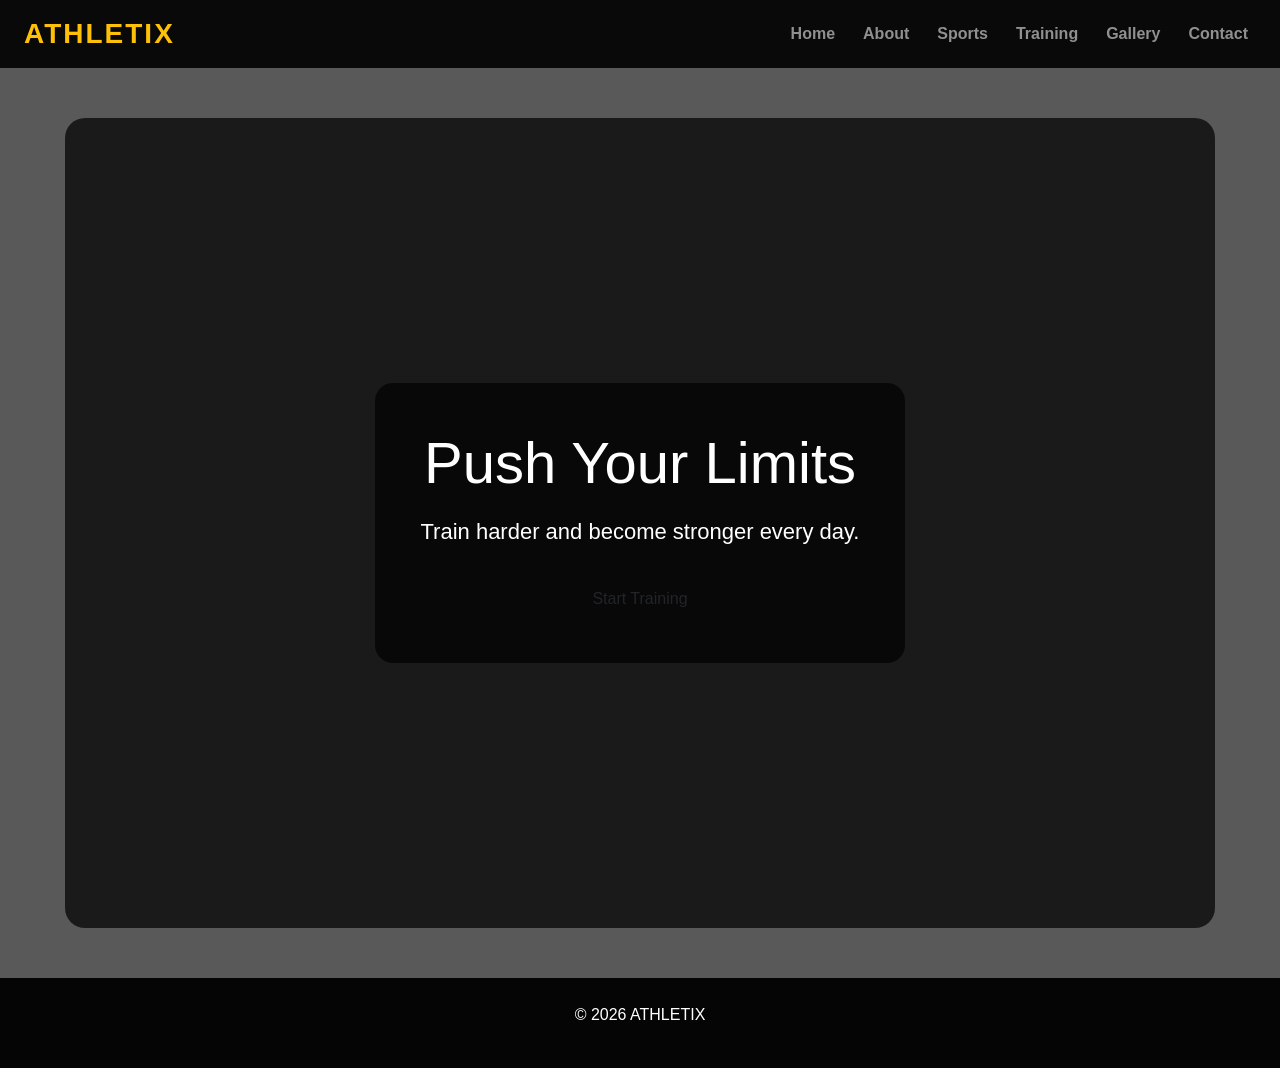
<file: index.html>
<!DOCTYPE html>
<html>
<head>
    <link href="https://cdn.jsdelivr.net/npm/bootstrap@5.3.3/dist/css/bootstrap.min.css" rel="stylesheet">
  <title>ATHLETIX</title>
  <link rel="stylesheet" href="style.css">
</head>

<body>

<header>
  <nav class="navbar navbar-expand-lg navbar-dark bg-dark px-4">
  
  <a class="navbar-brand fw-bold text-warning" href="index.html">
    ATHLETIX
  </a>

  <button class="navbar-toggler" type="button"
    data-bs-toggle="collapse"
    data-bs-target="#navbarNav">

    <span class="navbar-toggler-icon"></span>
  </button>

  <div class="collapse navbar-collapse" id="navbarNav">

    <ul class="navbar-nav ms-auto">

      <li class="nav-item">
        <a class="nav-link" href="index.html">Home</a>
      </li>

      <li class="nav-item">
        <a class="nav-link" href="about.html">About</a>
      </li>

      <li class="nav-item">
        <a class="nav-link" href="sports.html">Sports</a>
      </li>

      <li class="nav-item">
        <a class="nav-link" href="training.html">Training</a>
      </li>

      <li class="nav-item">
        <a class="nav-link" href="gallery.html">Gallery</a>
      </li>

      <li class="nav-item">
        <a class="nav-link" href="contact.html">Contact</a>
      </li>

    </ul>

  </div>

</nav>
</header>

<section class="hero">
  <div>
    <h1>Push Your Limits</h1>
    <p>Train harder and become stronger every day.</p>
    <a href="training.html" class="btn">Start Training</a>
  </div>
</section>

<footer>
  <p>&copy; 2026 ATHLETIX</p>
</footer>
<script src="https://cdn.jsdelivr.net/npm/bootstrap@5.3.3/dist/js/bootstrap.bundle.min.js"></script>

</body>
</html>
</file>
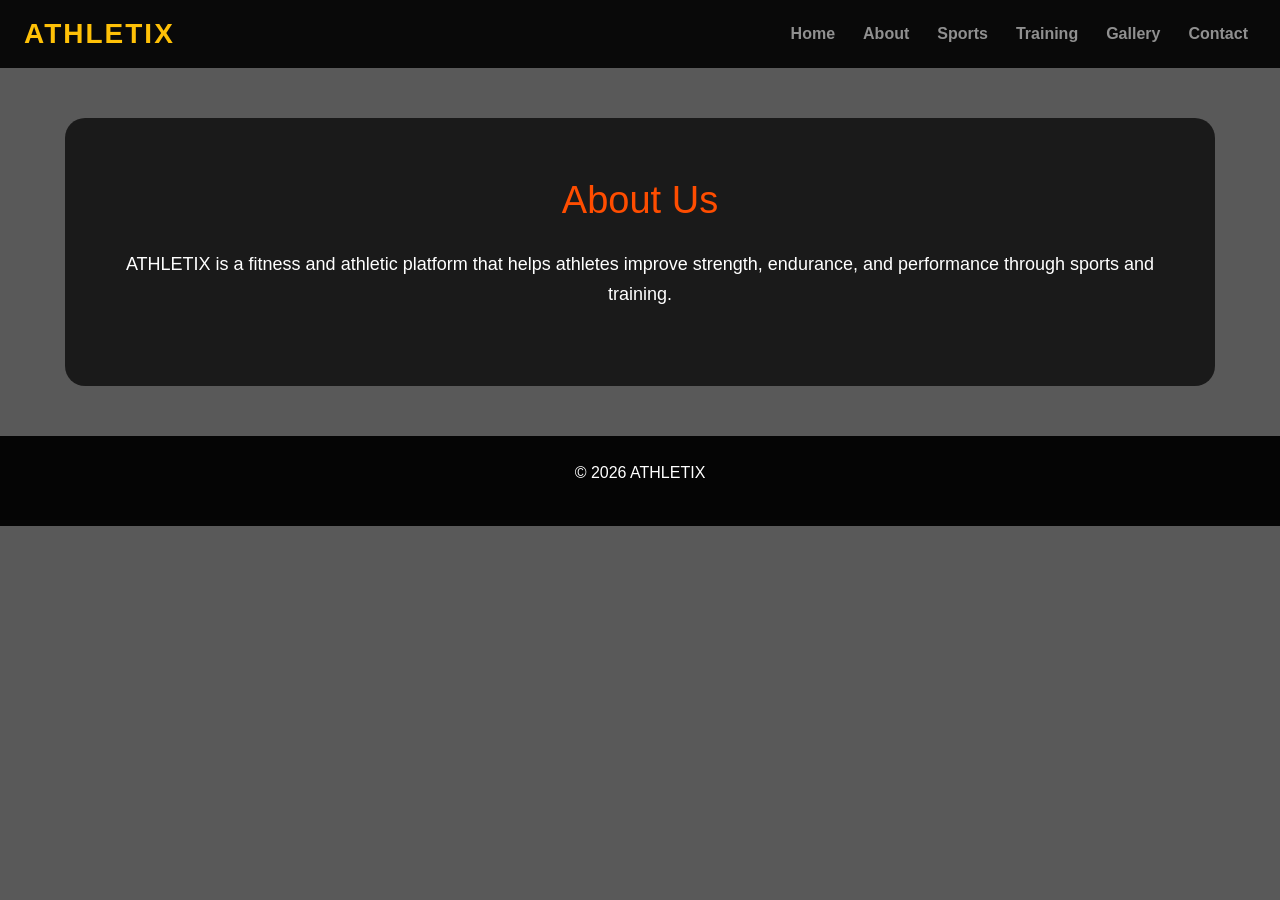
<file: about.html>
<!DOCTYPE html>
<html>
<head>
    <link href="https://cdn.jsdelivr.net/npm/bootstrap@5.3.3/dist/css/bootstrap.min.css" rel="stylesheet">
  <title>About - ATHLETIX</title>
  <link rel="stylesheet" href="style.css">
</head>

<body>

<header>
  <nav class="navbar navbar-expand-lg navbar-dark bg-dark px-4">
  
  <a class="navbar-brand fw-bold text-warning" href="index.html">
    ATHLETIX
  </a>

  <button class="navbar-toggler" type="button"
    data-bs-toggle="collapse"
    data-bs-target="#navbarNav">

    <span class="navbar-toggler-icon"></span>
  </button>

  <div class="collapse navbar-collapse" id="navbarNav">

    <ul class="navbar-nav ms-auto">

      <li class="nav-item">
        <a class="nav-link" href="index.html">Home</a>
      </li>

      <li class="nav-item">
        <a class="nav-link" href="about.html">About</a>
      </li>

      <li class="nav-item">
        <a class="nav-link" href="sports.html">Sports</a>
      </li>

      <li class="nav-item">
        <a class="nav-link" href="training.html">Training</a>
      </li>

      <li class="nav-item">
        <a class="nav-link" href="gallery.html">Gallery</a>
      </li>

      <li class="nav-item">
        <a class="nav-link" href="contact.html">Contact</a>
      </li>

    </ul>

  </div>

</nav>
</header>

<section>
  <h2>About Us</h2>

  <p>
    ATHLETIX is a fitness and athletic platform that helps athletes improve
    strength, endurance, and performance through sports and training.
  </p>
</section>

<footer>
  <p>&copy; 2026 ATHLETIX</p>
</footer>
<script src="https://cdn.jsdelivr.net/npm/bootstrap@5.3.3/dist/js/bootstrap.bundle.min.js"></script>

</body>
</html>
</file>
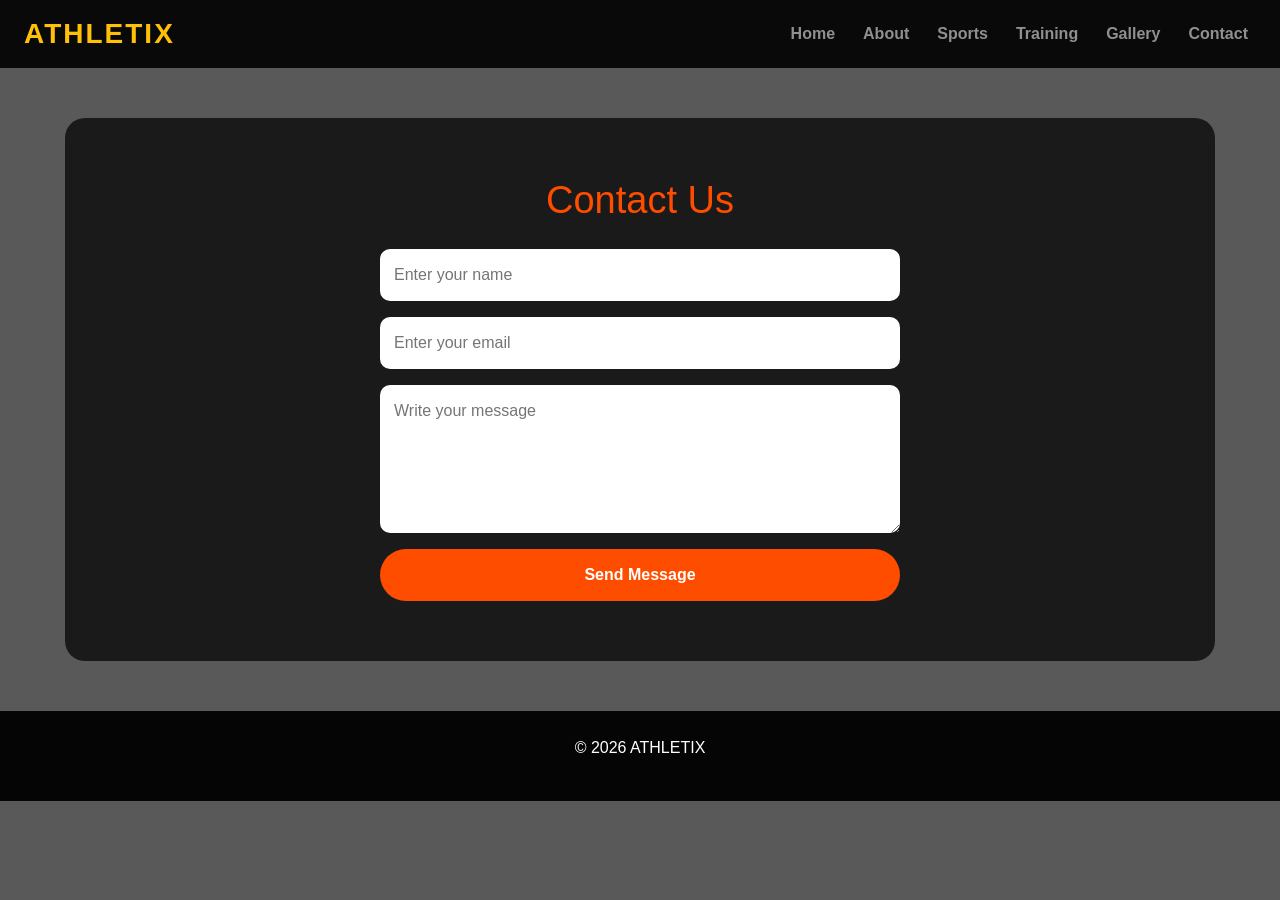
<file: contact.html>
<!DOCTYPE html>
<html>
<head>
    <link href="https://cdn.jsdelivr.net/npm/bootstrap@5.3.3/dist/css/bootstrap.min.css" rel="stylesheet">
  <title>Contact - ATHLETIX</title>
  <link rel="stylesheet" href="style.css">
</head>

<body>

<header>
  <nav class="navbar navbar-expand-lg navbar-dark bg-dark px-4">
  
  <a class="navbar-brand fw-bold text-warning" href="index.html">
    ATHLETIX
  </a>

  <button class="navbar-toggler" type="button"
    data-bs-toggle="collapse"
    data-bs-target="#navbarNav">

    <span class="navbar-toggler-icon"></span>
  </button>

  <div class="collapse navbar-collapse" id="navbarNav">

    <ul class="navbar-nav ms-auto">

      <li class="nav-item">
        <a class="nav-link" href="index.html">Home</a>
      </li>

      <li class="nav-item">
        <a class="nav-link" href="about.html">About</a>
      </li>

      <li class="nav-item">
        <a class="nav-link" href="sports.html">Sports</a>
      </li>

      <li class="nav-item">
        <a class="nav-link" href="training.html">Training</a>
      </li>

      <li class="nav-item">
        <a class="nav-link" href="gallery.html">Gallery</a>
      </li>

      <li class="nav-item">
        <a class="nav-link" href="contact.html">Contact</a>
      </li>

    </ul>

  </div>

</nav>
  
</header>

<section>
  <h2>Contact Us</h2>

  <form onsubmit="showMessage(); return false;">
    <input type="text" placeholder="Enter your name" required>

    <input type="email" placeholder="Enter your email" required>

    <textarea rows="5" placeholder="Write your message"></textarea>

    <button type="submit">Send Message</button>
  </form>
</section>

<footer>
  <p>&copy; 2026 ATHLETIX</p>
</footer>
<script src="https://cdn.jsdelivr.net/npm/bootstrap@5.3.3/dist/js/bootstrap.bundle.min.js"></script>

</body>
</html>
</file>
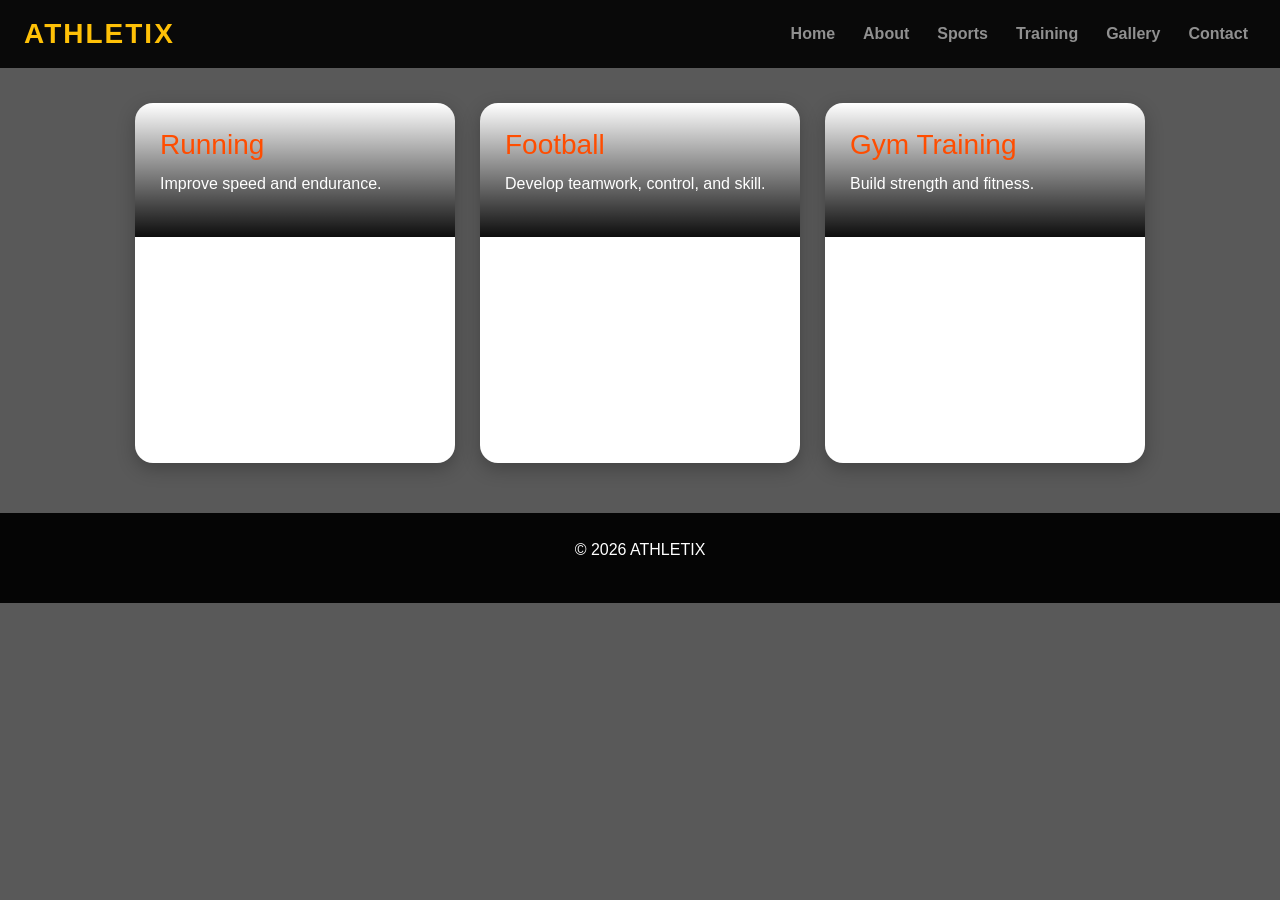
<file: sports.html>
<!DOCTYPE html>
<html>
<head>
    <link href="https://cdn.jsdelivr.net/npm/bootstrap@5.3.3/dist/css/bootstrap.min.css" rel="stylesheet">
  <title>Sports - ATHLETIX</title>
  <link rel="stylesheet" href="style.css">
</head>

<body>

<header>
    <nav class="navbar navbar-expand-lg navbar-dark bg-dark px-4">
  
  <a class="navbar-brand fw-bold text-warning" href="index.html">
    ATHLETIX
  </a>

  <button class="navbar-toggler" type="button"
    data-bs-toggle="collapse"
    data-bs-target="#navbarNav">

    <span class="navbar-toggler-icon"></span>
  </button>

  <div class="collapse navbar-collapse" id="navbarNav">

    <ul class="navbar-nav ms-auto">

      <li class="nav-item">
        <a class="nav-link" href="index.html">Home</a>
      </li>

      <li class="nav-item">
        <a class="nav-link" href="about.html">About</a>
      </li>

      <li class="nav-item">
        <a class="nav-link" href="sports.html">Sports</a>
      </li>

      <li class="nav-item">
        <a class="nav-link" href="training.html">Training</a>
      </li>

      <li class="nav-item">
        <a class="nav-link" href="gallery.html">Gallery</a>
      </li>

      <li class="nav-item">
        <a class="nav-link" href="contact.html">Contact</a>
      </li>

    </ul>

  </div>

</nav>
<div class="cards">

  <div class="card sport-card"
    style="background-image:url('https://images.unsplash.com/photo-1552674605-db6ffd4facb5');">
    <div class="overlay">
      <h3>Running</h3>
      <p>Improve speed and endurance.</p>
    </div>
  </div>

  <div class="card sport-card"
    style="background-image:url('https://images.unsplash.com/photo-1575361204480-aadea25e6e68');">
    <div class="overlay">
      <h3>Football</h3>
      <p>Develop teamwork, control, and skill.</p>
    </div>
  </div>

  <div class="card sport-card"
    style="background-image:url('https://images.unsplash.com/photo-1571019614242-c5c5dee9f50b');">
    <div class="overlay">
      <h3>Gym Training</h3>
      <p>Build strength and fitness.</p>
    </div>
  </div>

</div>
  </div>

</div>
</section>

<footer>
  <p>&copy; 2026 ATHLETIX</p>
</footer>
<script src="https://cdn.jsdelivr.net/npm/bootstrap@5.3.3/dist/js/bootstrap.bundle.min.js"></script>

</body>
</html>
</file>
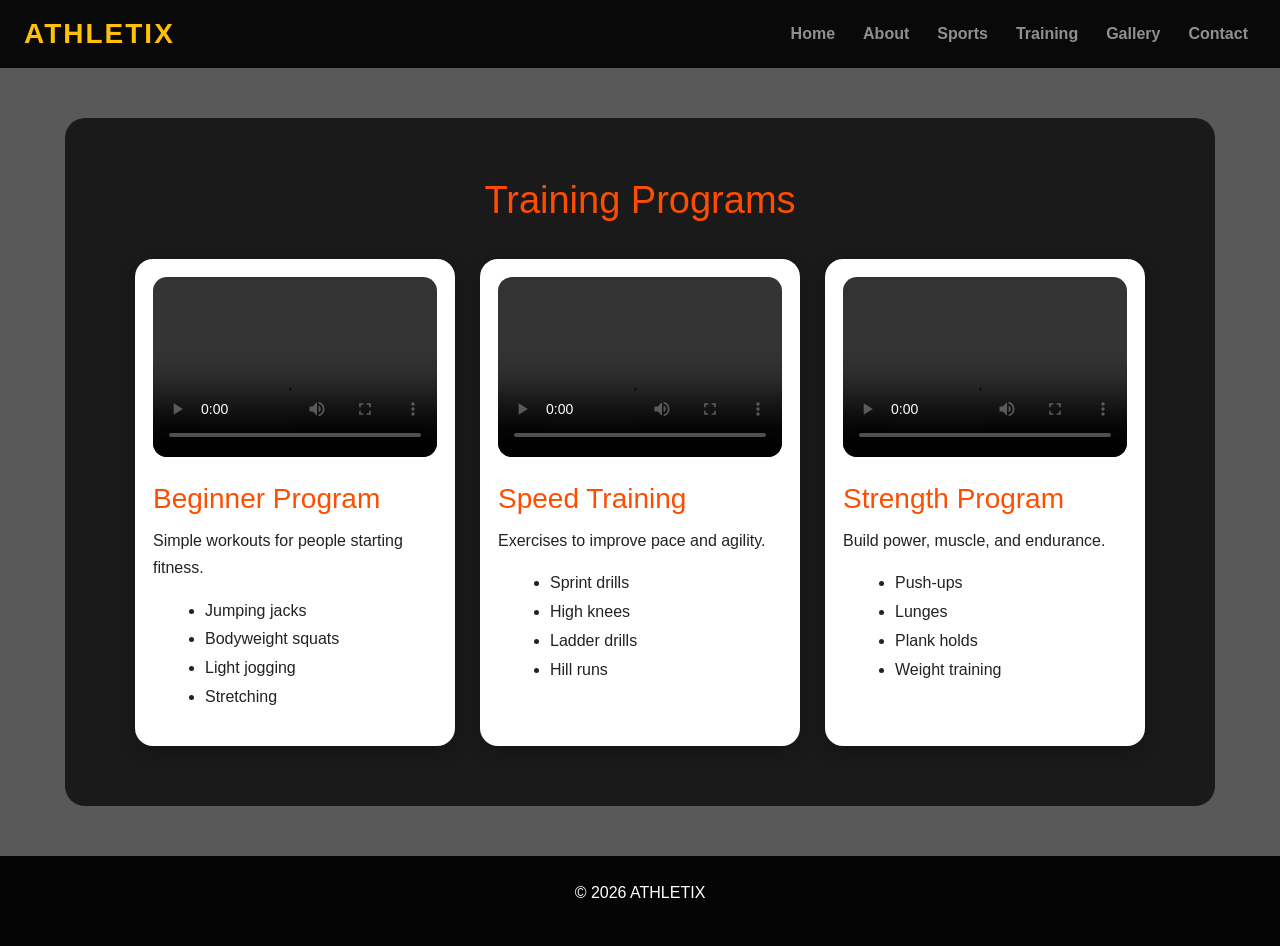
<file: training.html>
<!DOCTYPE html>
<html>
<head>
    <link href="https://cdn.jsdelivr.net/npm/bootstrap@5.3.3/dist/css/bootstrap.min.css" rel="stylesheet">
  <title>Training - ATHLETIX</title>
  <link rel="stylesheet" href="style.css">
</head>

<body>

<header>

  <nav class="navbar navbar-expand-lg navbar-dark bg-dark px-4">
  
  <a class="navbar-brand fw-bold text-warning" href="index.html">
    ATHLETIX
  </a>

  <button class="navbar-toggler" type="button"
    data-bs-toggle="collapse"
    data-bs-target="#navbarNav">

    <span class="navbar-toggler-icon"></span>
  </button>

  <div class="collapse navbar-collapse" id="navbarNav">

    <ul class="navbar-nav ms-auto">

      <li class="nav-item">
        <a class="nav-link" href="index.html">Home</a>
      </li>

      <li class="nav-item">
        <a class="nav-link" href="about.html">About</a>
      </li>

      <li class="nav-item">
        <a class="nav-link" href="sports.html">Sports</a>
      </li>

      <li class="nav-item">
        <a class="nav-link" href="training.html">Training</a>
      </li>

      <li class="nav-item">
        <a class="nav-link" href="gallery.html">Gallery</a>
      </li>

      <li class="nav-item">
        <a class="nav-link" href="contact.html">Contact</a>
      </li>

    </ul>

  </div>

</nav>
</header>


  <section>
  <h2>Training Programs</h2>

  <div class="training-cards">

    <div class="training-card">
      <video controls>
        <source src="https://videos.pexels.com/video-files/4754024/4754024-uhd_2560_1440_30fps.mp4" type="video/mp4">
      </video>
      <h3>Beginner Program</h3>
      <p>Simple workouts for people starting fitness.</p>
      <ul>
        <li>Jumping jacks</li>
        <li>Bodyweight squats</li>
        <li>Light jogging</li>
        <li>Stretching</li>
      </ul>
    </div>

    <div class="training-card">
      <video controls>
        <source src="https://videos.pexels.com/video-files/2795749/2795749-uhd_2560_1440_25fps.mp4" type="video/mp4">
      </video>
      <h3>Speed Training</h3>
      <p>Exercises to improve pace and agility.</p>
      <ul>
        <li>Sprint drills</li>
        <li>High knees</li>
        <li>Ladder drills</li>
        <li>Hill runs</li>
      </ul>
    </div>

    <div class="training-card">
      <video controls>
        <source src="https://videos.pexels.com/video-files/4761713/4761713-uhd_2560_1440_30fps.mp4" type="video/mp4">
      </video>
      <h3>Strength Program</h3>
      <p>Build power, muscle, and endurance.</p>
      <ul>
        <li>Push-ups</li>
        <li>Lunges</li>
        <li>Plank holds</li>
        <li>Weight training</li>
      </ul>
    </div>

  </div>

</section>

<footer>
  <p>&copy; 2026 ATHLETIX</p>
</footer>
<script src="https://cdn.jsdelivr.net/npm/bootstrap@5.3.3/dist/js/bootstrap.bundle.min.js"></script>

</body>
</html>
</file>
<file: style.css>
* {
  margin: 0;
  padding: 0;
  box-sizing: border-box;
  font-family: Arial, Helvetica, sans-serif;
}

html {
  scroll-behavior: smooth;
}

body {
  background:
    linear-gradient(rgba(0,0,0,0.65), rgba(0,0,0,0.65)),
    url("https://images.unsplash.com/photo-1517836357463-d25dfeac3438")
    center/cover fixed no-repeat;
  color: white;
}

/* NAVBAR */
.navbar {
  background: rgba(0, 0, 0, 0.9) !important;
}

.navbar-brand {
  font-size: 28px;
  letter-spacing: 2px;
}

.nav-link {
  font-weight: bold;
  margin-left: 12px;
}

.nav-link:hover,
.nav-link.active {
  color: #ff4d00 !important;
}

/* HERO */
.hero {
  min-height: 90vh;
  display: flex;
  justify-content: center;
  align-items: center;
  text-align: center;
  padding: 40px;
}

.hero div {
  background: rgba(0,0,0,0.7);
  padding: 45px;
  border-radius: 18px;
  max-width: 750px;
}

.hero h1 {
  font-size: 58px;
  margin-bottom: 15px;
}

.hero p {
  font-size: 22px;
  margin-bottom: 30px;
}

/* BUTTONS */
.btn,
button {
  border-radius: 30px;
  transition: 0.3s;
}

.btn:hover,
button:hover {
  transform: scale(1.05);
}

/* SECTIONS */
section {
  max-width: 1150px;
  margin: 50px auto;
  padding: 60px 40px;
  text-align: center;
  background: rgba(0,0,0,0.7);
  border-radius: 20px;
}

section h2 {
  color: #ff4d00;
  font-size: 38px;
  margin-bottom: 25px;
}

section p {
  font-size: 18px;
  line-height: 1.7;
}

/* SPORTS + TRAINING CARDS */
.cards,
.training-cards {
  display: flex;
  justify-content: center;
  align-items: stretch;
  gap: 25px;
  flex-wrap: wrap;
  margin-top: 35px;
}

.card,
.training-card {
  width: 320px;
  min-height: 460px;
  border-radius: 18px;
  overflow: hidden;
  background: white;
  color: #222;
  box-shadow: 0 6px 18px rgba(0,0,0,0.25);
  transition: 0.3s;
}

.card:hover,
.training-card:hover {
  transform: translateY(-10px);
}

/* SPORTS IMAGE CARDS */
.sport-card {
  height: 360px;
  min-height: 360px;
  background-size: cover;
  background-position: center;
  display: flex;
  align-items: flex-end;
  position: relative;
  border: none;
}

.overlay {
  width: 100%;
  padding: 25px;
  background: linear-gradient(
    transparent,
    rgba(0,0,0,0.95)
  );
  color: white;
}

.overlay h3 {
  color: #ff4d00;
  margin-bottom: 10px;
  font-size: 28px;
}

.overlay p {
  color: white;
  font-size: 16px;
}

/* TRAINING VIDEO CARDS */
.training-card {
  padding: 18px;
  text-align: left;
}

.training-card iframe,
.training-card video {
  width: 100%;
  height: 180px;
  border: none;
  border-radius: 14px;
  margin-bottom: 18px;
  object-fit: cover;
}

.training-card h3 {
  color: #ff4d00;
  margin-bottom: 12px;
}

.training-card p {
  font-size: 16px;
  margin-bottom: 15px;
}

.training-card ul {
  margin-left: 20px;
  line-height: 1.8;
}

/* GALLERY */
.gallery-box {
  display: flex;
  justify-content: center;
  gap: 25px;
  flex-wrap: wrap;
}

.gallery-box img {
  width: 310px;
  height: 230px;
  object-fit: cover;
  border-radius: 18px;
  transition: 0.3s;
  box-shadow: 0 6px 16px rgba(0,0,0,0.3);
}

.gallery-box img:hover {
  transform: scale(1.05);
}

/* CONTACT FORM */
form {
  max-width: 520px;
  margin: auto;
  display: flex;
  flex-direction: column;
  gap: 16px;
}

input,
textarea {
  padding: 14px;
  border: none;
  border-radius: 10px;
  font-size: 16px;
}

form button {
  background: #ff4d00;
  color: white;
  border: none;
  padding: 14px;
  font-weight: bold;
}

/* DARK MODE */
.dark-mode {
  background: #111 !important;
  color: white;
}

.dark-mode section {
  background: rgba(20,20,20,0.9);
}

.dark-mode .card,
.dark-mode .training-card {
  background: #222;
  color: white;
}

/* FOOTER */
footer {
  background: rgba(0,0,0,0.95);
  color: white;
  text-align: center;
  padding: 25px;
  margin-top: 50px;
}

/* MOBILE */
@media (max-width: 768px) {
  .hero h1 {
    font-size: 38px;
  }

  .hero p {
    font-size: 18px;
  }

  .hero div {
    padding: 30px 20px;
  }

  section {
    margin: 25px 15px;
    padding: 40px 20px;
  }

  .card,
  .training-card {
    width: 100%;
    min-height: auto;
  }

  .sport-card {
    height: 330px;
  }

  .training-card iframe,
  .training-card video {
    height: 170px;
  }

  .gallery-box img {
    width: 100%;
  }
}
</file>
